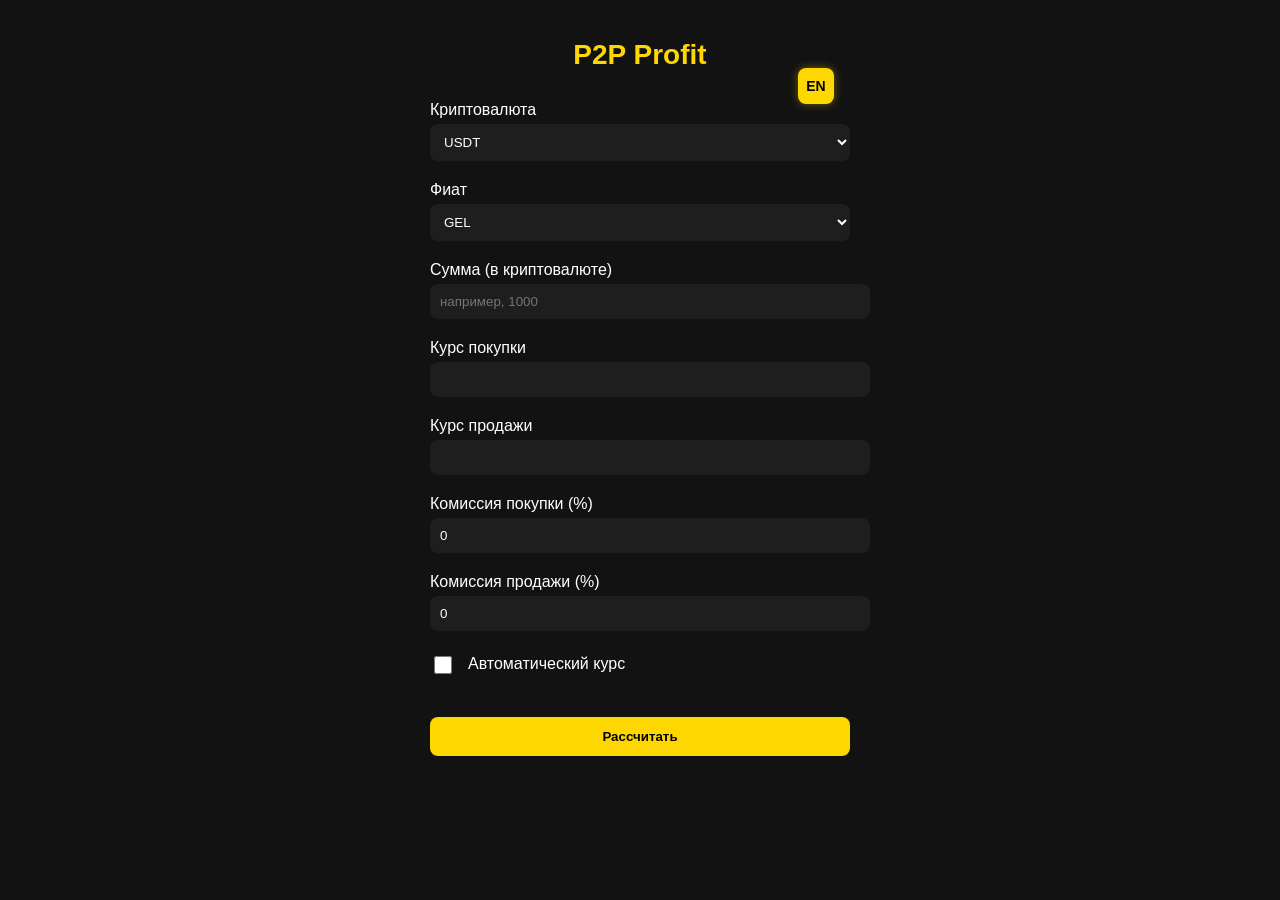
<file: index.html>
<!DOCTYPE html>
<html lang="ru">
<head>
  <meta charset="UTF-8" />
  <meta name="viewport" content="width=device-width, initial-scale=1.0" />
  <title>P2P Profit</title>

  <!-- Google Analytics -->
  <script async src="https://www.googletagmanager.com/gtag/js?id=G-XE5ZMJ4SQ3"></script>
  <script>
    window.dataLayer = window.dataLayer || [];
    function gtag(){dataLayer.push(arguments);}
    gtag('js', new Date());
    gtag('config', 'G-XE5ZMJ4SQ3');
  </script>

  <link rel="stylesheet" href="style.css" />
  <script defer src="exchange-rate.js"></script>
</head>
<body>
<div id="container">

  <!-- Заголовок и кнопка языка -->
  <div class="header">
    <h1 id="title">P2P Profit</h1>
    <div class="lang-btn-wrapper">
      <button id="language-toggle" onclick="switchLanguage()">EN</button>
    </div>
  </div>

  <div class="form-group">
    <label id="label-crypto">Криптовалюта</label>
    <select id="crypto"></select>
  </div>

  <div class="form-group">
    <label id="label-fiat">Фиат</label>
    <select id="fiat"></select>
  </div>

  <div class="form-group">
    <label id="label-amount">Сумма (в криптовалюте)</label>
    <input type="number" id="amount" placeholder="например, 1000" />
  </div>

  <div class="form-group">
    <label id="label-buy">Курс покупки</label>
    <input type="number" id="buyRate" step="any" />
  </div>

  <div class="form-group">
    <label id="label-sell">Курс продажи</label>
    <input type="number" id="sellRate" step="any" />
  </div>

  <div class="form-group">
    <label id="label-buyFee">Комиссия покупки (%)</label>
    <input type="number" id="buyFee" value="0" />
  </div>

  <div class="form-group">
    <label id="label-sellFee">Комиссия продажи (%)</label>
    <input type="number" id="sellFee" value="0" />
  </div>

  <div class="form-group auto-rate">
    <label id="label-auto">
      <input type="checkbox" id="autoRate" /> Автоматический курс
    </label>
  </div>

  <button onclick="calculateProfit()">Рассчитать</button>

  <div id="results" class="results-box">
    <p id="buyRateResult"></p>
    <p id="sellRateResult"></p>
    <p id="spreadNoFee"></p>
    <p id="spreadWithFee"></p>
    <p id="spent"></p>
    <p id="received"></p>
    <p id="netProfit"></p>
  </div>

</div>
</body>
</html>
</file>
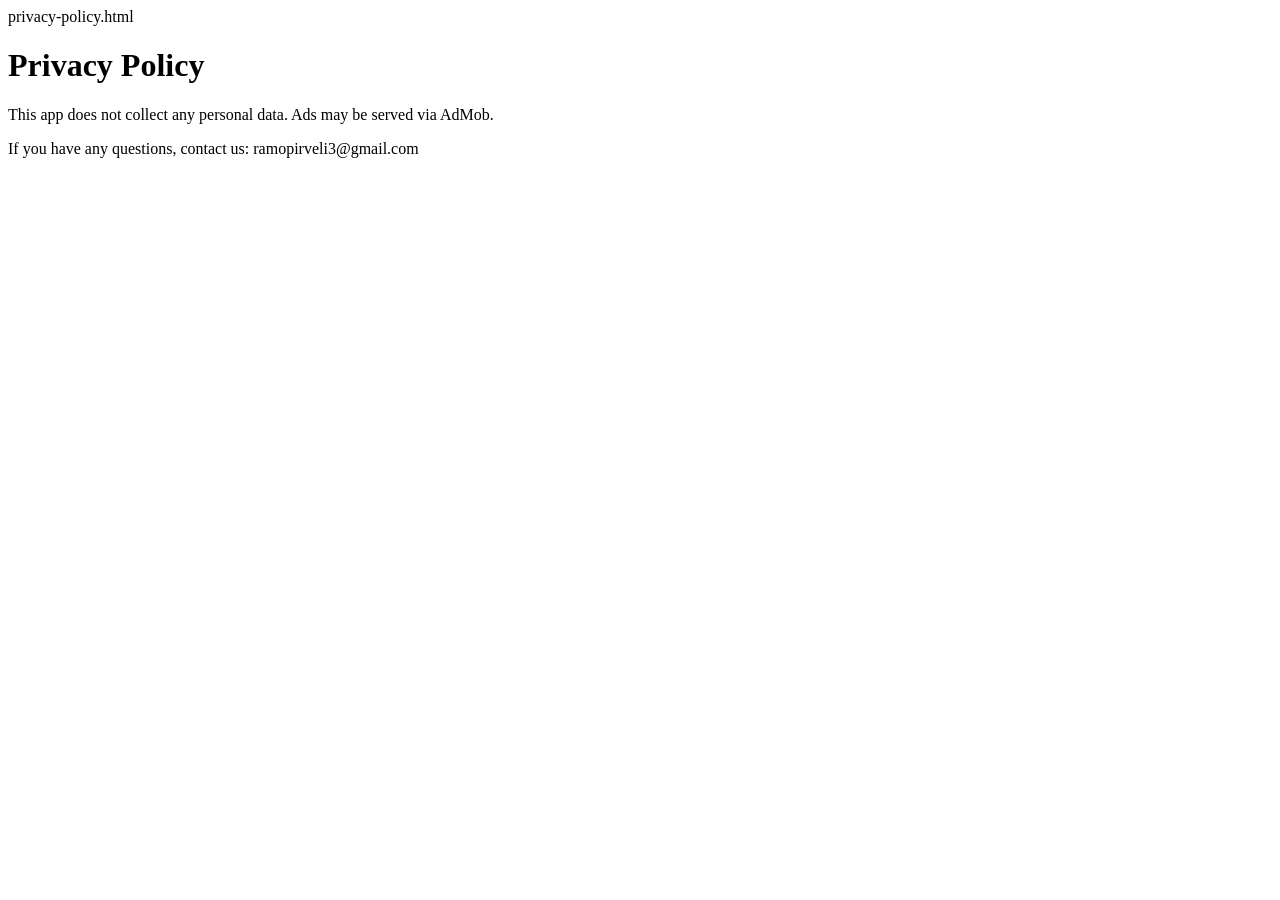
<file: index.htmlprivacy-policy.html>
privacy-policy.html
<!DOCTYPE html>
<html>
<head>
  <meta charset="UTF-8">
  <title>Privacy Policy</title>
</head>
<body>
  <h1>Privacy Policy</h1>
  <p>This app does not collect any personal data. Ads may be served via AdMob.</p>
  <p>If you have any questions, contact us: ramopirveli3@gmail.com</p>
</body>
</html>
</file>
<file: style.css>
body {
  background-color: #121212;
  color: white;
  font-family: sans-serif;
  margin: 0;
  padding: 0 15px;
}

#container {
  max-width: 420px;
  margin: 0 auto;
  padding: 20px;
  position: relative;
}

.header {
  display: flex;
  justify-content: center;
  align-items: center;
  position: relative;
}

h1 {
  color: #FFD700;
  margin-bottom: 30px;
  font-size: 28px;
  text-align: center;
}

#language-toggle {
  position: absolute;
  right: 0;
  top: 0;
  background-color: #FFD700;
  color: black;
  border: none;
  border-radius: 8px;
  font-weight: bold;
  padding: 6px 10px;
  cursor: pointer;
  font-size: 14px;
  line-height: 1;
}

input, select {
  width: 100%;
  padding: 10px;
  margin-top: 5px;
  border: none;
  border-radius: 8px;
  background-color: #1e1e1e;
  color: white;
}

button {
  background-color: #FFD700;
  color: black;
  padding: 12px;
  width: 100%;
  border: none;
  border-radius: 8px;
  font-weight: bold;
  margin-top: 20px;
}

.form-group {
  margin-bottom: 20px;
}

.auto-rate label {
  display: flex;
  align-items: center;
  gap: 10px;
}

.results-box {
  margin-top: 20px;
}

.results-box p {
  margin: 4px 0;
}

.results-box p span {
  color: #FFD700;
}

#autoRate {
  width: 18px;
  height: 18px;
  accent-color: #FFD700;
  vertical-align: middle;
  margin-right: 6px;
}
.lang-btn-wrapper {
  position: absolute;
  top: 28px;
  right: 16px;
}

#language-toggle {
  width: 36px;
  height: 36px;
  padding: 0;
  border: none;
  background-color: #FFD700;
  color: black;
  font-weight: bold;
  border-radius: 8px;
  font-size: 14px;
  box-shadow: 0 0 8px rgba(255, 215, 0, 0.4);
  cursor: pointer;
  transition: 0.2s;
}

#language-toggle:hover {
  background-color: #ffe44c;
  transform: scale(1.05);
}
</file>
